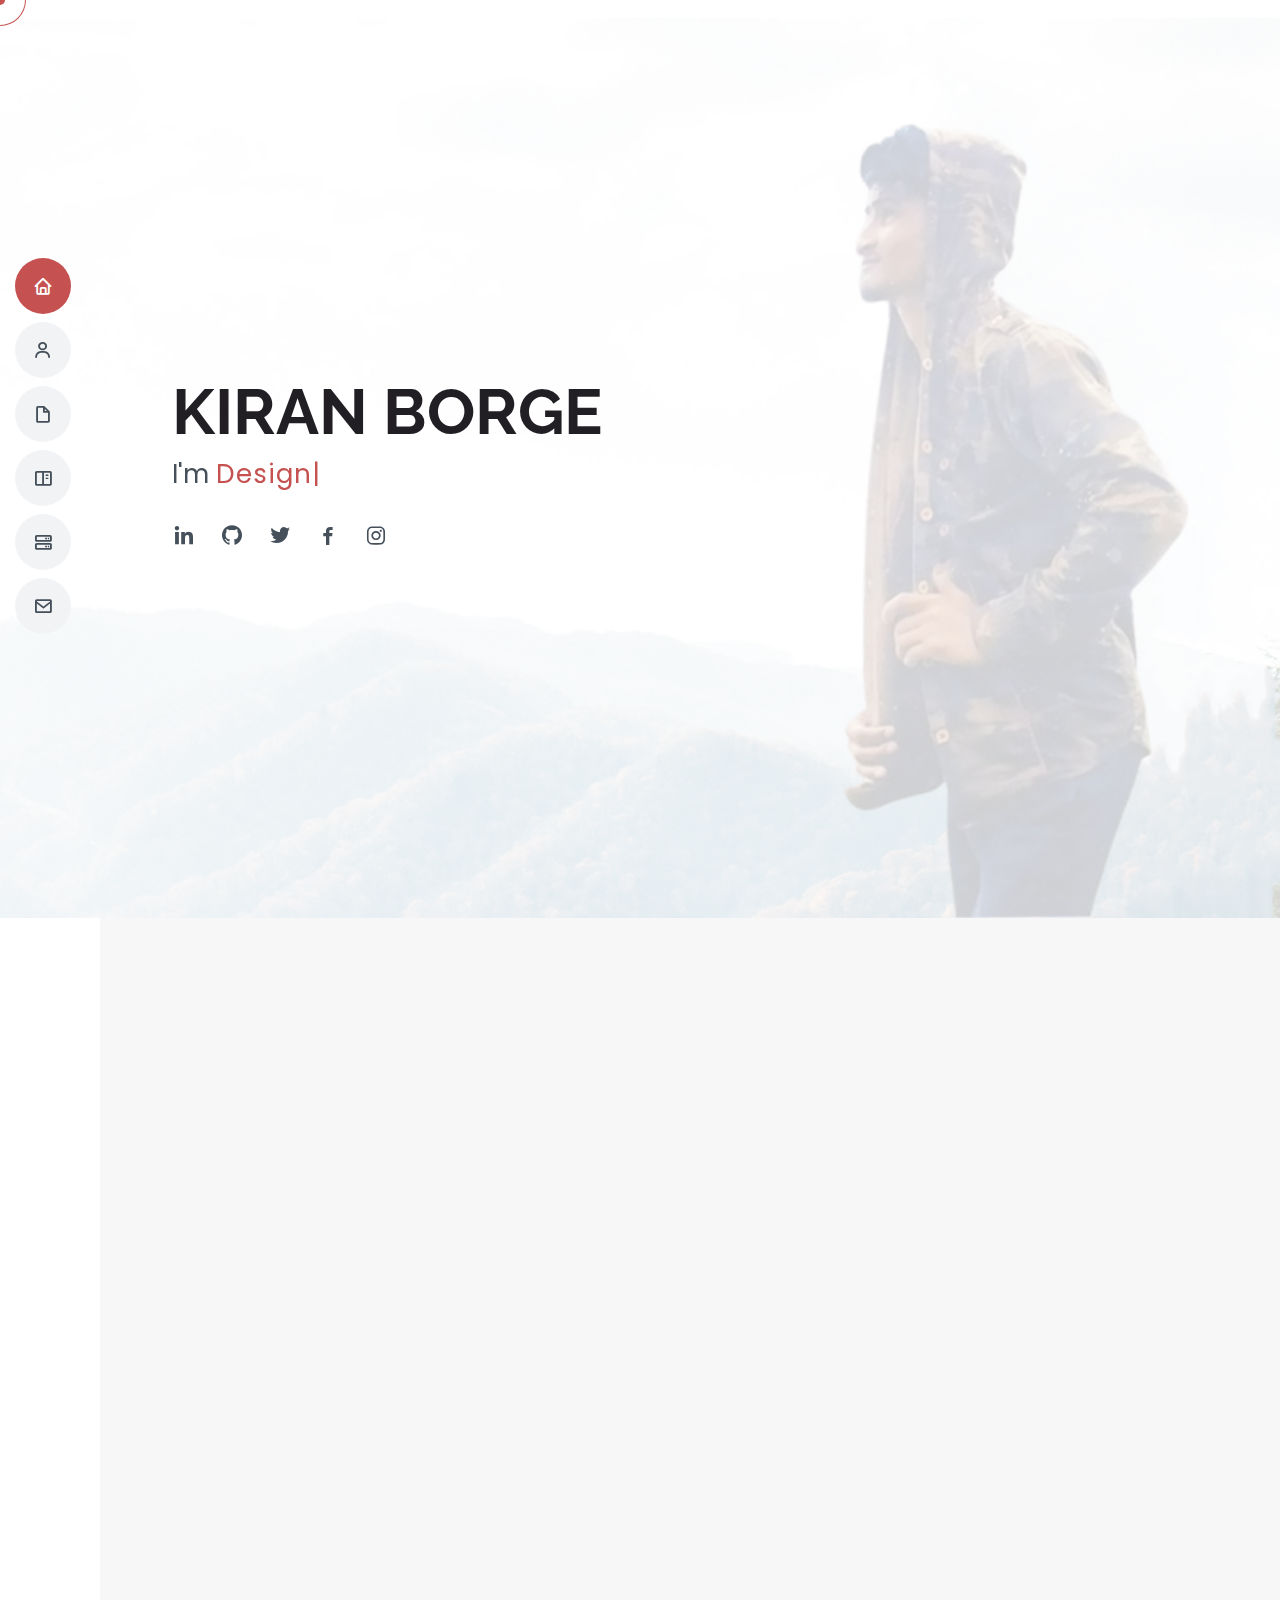
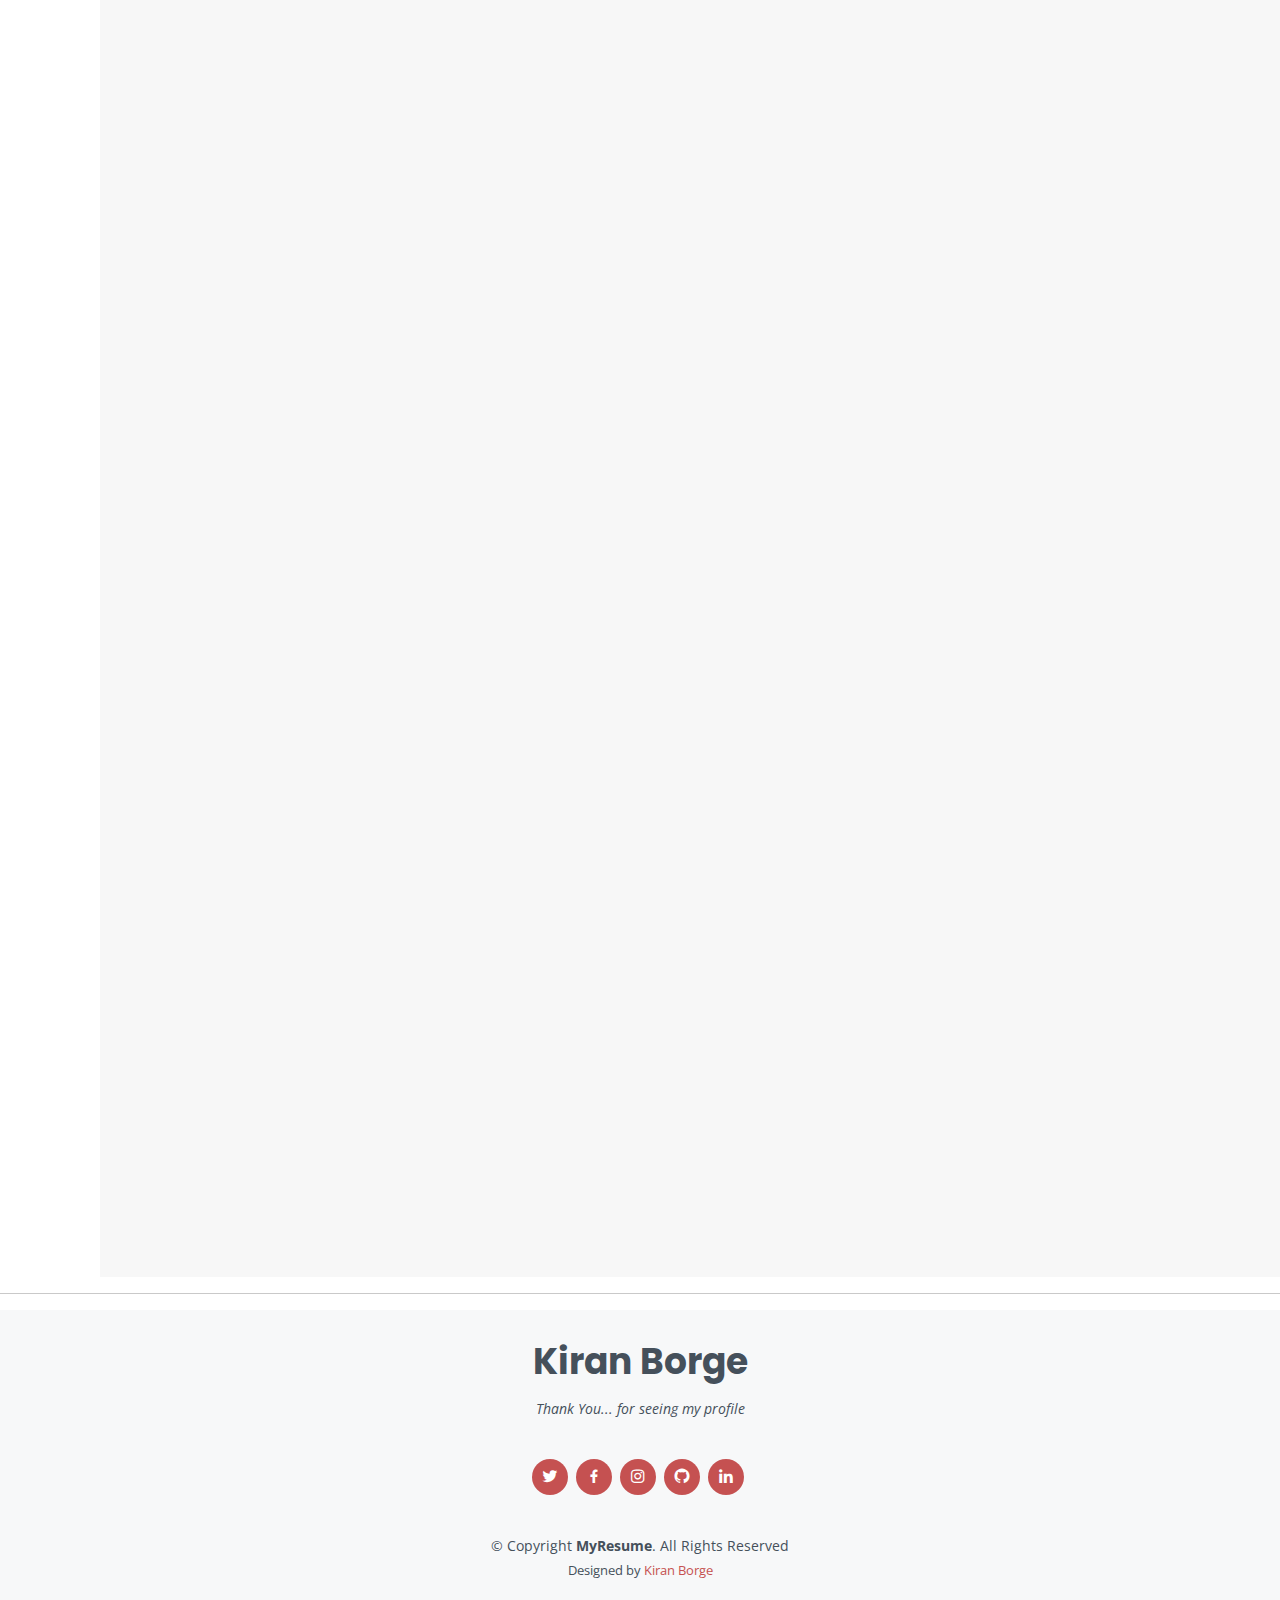
<file: index.html>
<!DOCTYPE html>
<html lang="en">

<head>
  <meta charset="utf-8">
  <meta content="width=device-width, initial-scale=1.0" name="viewport">

  <title>Kiran Borge</title>
  <meta content="" name="description">
  <meta content="" name="keywords">

  <!-- Favicons -->
  <link href="assets/img/favicon.ico" rel="icon">
  <link href="assets/img/apple-touch-icon.png" rel="apple-touch-icon">

  <!-- Google Fonts -->
  <link
    href="https://fonts.googleapis.com/css?family=Open+Sans:300,300i,400,400i,600,600i,700,700i|Raleway:300,300i,400,400i,500,500i,600,600i,700,700i|Poppins:300,300i,400,400i,500,500i,600,600i,700,700i"
    rel="stylesheet">

  <!-- Vendor CSS Files -->
  <link href="assets/vendor/aos/aos.css" rel="stylesheet">
  <link href="assets/vendor/bootstrap/css/bootstrap.min.css" rel="stylesheet">
  <link href="assets/vendor/bootstrap-icons/bootstrap-icons.css" rel="stylesheet">
  <link href="assets/vendor/boxicons/css/boxicons.min.css" rel="stylesheet">
  <link href="assets/vendor/glightbox/css/glightbox.min.css" rel="stylesheet">
  <link href="assets/vendor/swiper/swiper-bundle.min.css" rel="stylesheet">

  <!-- Template Main CSS File -->
  <link href="assets/css/style.css" rel="stylesheet">

</head>

<section>
  <div id="cursor"></div>
  <div id="cursor-border"></div>
</section>

<body>

  <!-- ======= Mobile nav toggle button ======= -->
  <!-- <button type="button" class="mobile-nav-toggle d-xl-none"><i class="bi bi-list mobile-nav-toggle"></i></button> -->
  <i class="bi bi-list mobile-nav-toggle d-xl-none"></i>
  <!-- ======= Header ======= -->
  <header id="header" class="d-flex flex-column justify-content-center">

    <nav id="navbar" class="navbar nav-menu">
      <ul>
        <li><a href="#hero" class="nav-link scrollto active"><i class="bx bx-home"></i> <span>Home</span></a></li>
        <li><a href="#about" class="nav-link scrollto"><i class="bx bx-user"></i> <span>About</span></a></li>
        <li><a href="https://drive.google.com/file/d/1zWlvoH3zIJEh3gIC4nifF7BKv0m2U6Rs/view?usp=sharing"
            class="nav-link scrollto"><i class="bx bx-file-blank"></i> <span>Resume</span></a></li>
        <li><a href="#skills" class="nav-link scrollto"><i class="bx bx-book-content"></i> <span>Skills</span></a>
        </li>
        <li><a href="projects.html" class="nav-link scrollto"><i class="bx bx-server"></i> <span>Projects</span></a>
        </li>
        <li><a href="#contact" class="nav-link scrollto"><i class="bx bx-envelope"></i> <span>Contact</span></a></li>
      </ul>
    </nav><!-- .nav-menu -->

  </header><!-- End Header -->

  <!-- ======= Hero Section ======= -->
  <section id="hero" class="d-flex flex-column justify-content-center">
    <div class="container" data-aos="zoom-in" data-aos-delay="100">
      <h1><span class="first">K</span><span class="sec">i</span><span class="thir">r</span><span
          class="for">a</span><span class="fiv">n</span><span class="six"> B</span><span class="sev">o</span><span
          class="eig">r</span><span class="nin">g</span><span class="ten">e</span></h1>
      <p>I'm <span class="typed" data-typed-items="Designer, Developer, Engineer, Programmer"></span></p>
      <div class="social-links">
        <a href="https://www.linkedin.com/in/borgekiran" class="linkedin" target="_blank"><i
            class="bx bxl-linkedin"></i></a>
        <a href="https://www.github.com/borgekiran" class="github" target="_blank"><i class="bx bxl-github"></i></a>
        <a href="https://twitter.com/vivekborge" class="twitter" target="_blank"><i class="bx bxl-twitter"></i></a>
        <a href="https://www.facebook.com/borgevivek/" class="facebook" target="_blank"><i
            class="bx bxl-facebook"></i></a>
        <a href="https://www.instagram.com/vivekkborge/" class="instagram" target="_blank"><i
            class="bx bxl-instagram"></i></a>
      </div>
    </div>
  </section><!-- End Hero -->

  <main id="main">

    <!-- ======= About Section ======= -->
    <section id="about" class="about">
      <div class="container" data-aos="fade-up">

        <div class="section-title">
          <h2 style="font-family:sans-serif;">About</h2>
          <p>Hello, My name is <b>Kiran Borge</b>, I am a Computer Programmer with knowledge of verious programming
            languages <br>
            like C++ , Python , Java , JavaScript , MySQL etc. I am a good communicator which has helped me take on
            leadership roles in my college. <br>
            I am a quick learner am person of positive attitude hard-working dedicated. My biggest passion is kabbadi. I
            believe sports keep you <br> physically and mentally healthy while instilling discipline in you.” </p>

          <div class="ripple-1"></div>
          <div class="ripple-2"></div>
          <div class="ripple-3"></div>
          <div class="ripple-4"></div>
          <div class="ripple-5"></div>
        </div>

        <div class="row">
          <div class="col-lg-4">
            <img src="assets/img/profile.png" class="img-fluid figure" alt="" style="border-radius: 20px ;">
          </div>
          <div class="col-lg-8 pt-4 pt-lg-0 content">
            <h3> Software Developer...</h3>
            <p class="fst-italic">
              As a Programmer i like individual learns to create successful programs and applications.
            </p>
            <div class="row">
              <div class="col-lg-6">
                <ul>
                  <li><i class="bi bi-chevron-right"></i> <strong>Birthday:</strong> <span>11 April 2000</span></li>
                  <li><i class="bi bi-chevron-right"></i> <strong>Website:</strong>
                    <span>www.boragetech.blogspot.com</span>
                  </li>
                  <li><i class="bi bi-chevron-right"></i> <strong>Phone:</strong> <span>+91 8104344518</span></li>
                  <li><i class="bi bi-chevron-right"></i> <strong>City:</strong> <span>Ambivali - 421102</span></li>
                </ul>
              </div>
              <div class="col-lg-6">
                <ul>
                  <li><i class="bi bi-chevron-right"></i> <strong>Age:</strong> <span>22</span></li>
                  <li><i class="bi bi-chevron-right"></i> <strong>Degree:</strong> <span>Master of Computer
                      Application</span></li>
                  <li><i class="bi bi-chevron-right"></i> <strong>Email:</strong>
                    <span>borgekiran6@gmail.com</span>
                  </li>
                  <li><i class="bi bi-chevron-right"></i> <strong>Freelance:</strong> <span>Available</span></li>
                </ul>
              </div>
            </div>
          </div>
        </div>

      </div>
    </section><!-- End About Section -->



    <!-- ======= Skills Section ======= -->
    <section id="skills" class="skills section-bg">
      <div class="container" data-aos="fade-up">

        <div class="section-title">
          <h2>Skills</h2>
          <p>As a Developer i like to learn <span style="font-weight: 600;">new skills</span> and <span
              style="font-weight: 600;">technology
              knowledge</span>.</p>
        </div>

        <div class="row skills-content">

          <div class="col-lg-6">

            <div class="progress">
              <span class="skill"> c++ <i class="val">90%</i></span>
              <div class="progress-bar-wrap">
                <div class="progress-bar" role="progressbar" aria-valuenow="90" aria-valuemin="0" aria-valuemax="100">
                </div>
              </div>
            </div>

            <div class="progress">
              <span class="skill"> Python <i class="val">90%</i></span>
              <div class="progress-bar-wrap">
                <div class="progress-bar" role="progressbar" aria-valuenow="90" aria-valuemin="0" aria-valuemax="100">
                </div>
              </div>
            </div>

            <div class="progress">
              <span class="skill">Java <i class="val">50%</i></span>
              <div class="progress-bar-wrap">
                <div class="progress-bar" role="progressbar" aria-valuenow="50" aria-valuemin="0" aria-valuemax="100">
                </div>
              </div>
            </div>

          </div>

          <div class="col-lg-6">

            <div class="progress">
              <span class="skill">JavaScript<i class="val">60%</i></span>
              <div class="progress-bar-wrap">
                <div class="progress-bar" role="progressbar" aria-valuenow="60" aria-valuemin="0" aria-valuemax="100">
                </div>
              </div>
            </div>

            <div class="progress">
              <span class="skill"> PHP <i class="val">50%</i></span>
              <div class="progress-bar-wrap">
                <div class="progress-bar" role="progressbar" aria-valuenow="50" aria-valuemin="0" aria-valuemax="100">
                </div>
              </div>
            </div>

            <div class="progress">
              <span class="skill"> MySQL <i class="val">55%</i></span>
              <div class="progress-bar-wrap">
                <div class="progress-bar" role="progressbar" aria-valuenow="55" aria-valuemin="0" aria-valuemax="100">
                </div>
              </div>
            </div>

          </div>

        </div>

      </div>
    </section><!-- End Skills Section -->

    <!-- ======= Resume Section ======= -->
    <section id="resume" class="resume">
      <div class="container" data-aos="fade-up">
      </div>
    </section><!-- End Resume Section -->

    <!-- project section start -->

    <!-- ======= Contact Section ======= -->
    <section id="contact" class="contact">
      <div class="container" data-aos="fade-up">

        <div class="section-title">
          <h2>Contact</h2>
        </div>

        <div class="row mt-1">

          <div class="col-lg-4">
            <div class="info">
              <div class="address">
                <i class="bi bi-geo-alt"></i>
                <h4>Location:</h4>
                <p>Amrdeep Nagar, Atali, Ambivali(W), 421102</p>
              </div>

              <div class="email">
                <i class="bi bi-envelope"></i>
                <h4>Email:</h4>
                <p>borgekiran6@gmail.com</p>
              </div>

              <div class="phone">
                <i class="bi bi-phone"></i>
                <h4>Call:</h4>
                <p>+91 8104344518</p>
              </div>

            </div>

          </div>

          <div class="col-lg-8 mt-5 mt-lg-0">

            <form action="forms/contact.php" method="post" role="form" class="php-email-form">
              <div class="row">
                <div class="col-md-6 form-group">
                  <input type="text" name="name" class="form-control" id="name" placeholder="Your Name" required>
                </div>
                <div class="col-md-6 form-group mt-3 mt-md-0">
                  <input type="email" class="form-control" name="email" id="email" placeholder="Your Email" required>
                </div>
              </div>
              <div class="form-group mt-3">
                <input type="text" class="form-control" name="subject" id="subject" placeholder="Subject" required>
              </div>
              <div class="form-group mt-3">
                <textarea class="form-control" name="message" rows="5" placeholder="Message" required></textarea>
              </div>
              <div class="my-3">
                <div class="loading">Loading</div>
                <div class="error-message"></div>
                <div class="sent-message">Your message has been sent. Thank you!</div>
              </div>
              <div class="text-center"><button type="submit">Send Message</button></div>
            </form>

          </div>

        </div>

      </div>
    </section><!-- End Contact Section -->

  </main><!-- End #main -->

  <!-- ======= Footer ======= -->
  <hr>
  <footer id="footer">
    <div class="container">
      <h3>Kiran Borge</h3>
      <p>Thank You... for seeing my profile</p>
      <div class="social-links">
        <a href="https://twitter.com/borgetech" class="twitter"><i class="bx bxl-twitter"></i></a>
        <a href="https://www.facebook.com/borgetech" class="facebook"><i class="bx bxl-facebook"></i></a>
        <a href="https://www.instagram.com/borgetech/" class="instagram"><i class="bx bxl-instagram"></i></a>
        <a href="https://www.github.com/borgekiran" class="google-plus"><i class="bx bxl-github"></i></a>
        <a href="https://www.linkedin.com/in/kiran-borge" class="linkedin"><i class="bx bxl-linkedin"></i></a>
      </div>
      <div class="copyright">
        &copy; Copyright <strong><span>MyResume</span></strong>. All Rights Reserved
      </div>
      <div class="credits">
        Designed by <a href="#">Kiran Borge</a>
      </div>
    </div>
  </footer><!-- End Footer -->

  <div id="preloader"></div>
  <a href="#" class="back-to-top d-flex align-items-center justify-content-center"><i
      class="bi bi-arrow-up-short"></i></a>

  <!-- Vendor JS Files -->
  <script src="assets/vendor/purecounter/purecounter.js"></script>
  <script src="assets/vendor/aos/aos.js"></script>
  <script src="assets/vendor/bootstrap/js/bootstrap.bundle.min.js"></script>
  <script src="assets/vendor/glightbox/js/glightbox.min.js"></script>
  <script src="assets/vendor/isotope-layout/isotope.pkgd.min.js"></script>
  <script src="assets/vendor/swiper/swiper-bundle.min.js"></script>
  <script src="assets/vendor/typed.js/typed.min.js"></script>
  <script src="assets/vendor/waypoints/noframework.waypoints.js"></script>
  <script src="assets/vendor/php-email-form/validate.js"></script>

  <!-- Template Main JS File -->
  <script src="assets/js/main.js"></script>

</body>

</html>
</file>
<file: assets/css/style.css>
/*
/*--------------------------------------------------------------
# General
--------------------------------------------------------------*/
body {
  font-family: "Open Sans", sans-serif;
  color: #272829;
}

a {
  color: #c55151;
  text-decoration: none;
}

a:hover {
  color: #c55151;
  text-decoration: none;
}

h1,
h2,
h3,
h4,
h5,
h6 {
  font-family: "Raleway", sans-serif;
}

/*--------------------------------------------------------------
# Back to top button
--------------------------------------------------------------*/
.back-to-top {
  position: fixed;
  visibility: hidden;
  opacity: 0;
  right: 15px;
  bottom: 15px;
  z-index: 996;
  background: #c55151;
  width: 40px;
  height: 40px;
  border-radius: 50px;
  transition: all 0.4s;
}

.back-to-top i {
  font-size: 28px;
  color: #fff;
  line-height: 0;
}

.back-to-top:hover {
  background: #0678e3;
  color: #fff;
}

.back-to-top.active {
  visibility: visible;
  opacity: 1;
}

/*--------------------------------------------------------------
# Mouse Courser follow
--------------------------------------------------------------*/

#cursor {
  position: fixed;
  top: -5px;
  left: -5px;
  width: 10px;
  height: 10px;
  background-color: #c55151;
  border-radius: 50%;
  pointer-events: none;
  z-index: 999;
}

#cursor-border {
  --size: 50px;
  position: fixed;
  top: calc(var(--size) / -2);
  left: calc(var(--size) / -2);
  width: var(--size);
  height: var(--size);
  border-radius: 50%;
  box-shadow: 0 0 0 1px #c55151;
  pointer-events: none;
  transition: top 0.15s ease-out, left 0.15s ease-out, width 0.15s ease-out,
    height 0.15s ease-out, background-color 0.15s ease-out;
  z-index: 999;
}

/*--------------------------------------------------------------
# Preloader
--------------------------------------------------------------*/
#preloader {
  position: fixed;
  top: 0;
  left: 0;
  right: 0;
  bottom: 0;
  z-index: 9999;
  overflow: hidden;
  background: #fff;
}

#preloader:before {
  content: "";
  position: fixed;
  top: calc(50% - 30px);
  left: calc(50% - 30px);
  border: 6px solid #c55151;
  border-top-color: #fff;
  border-bottom-color: #fff;
  border-radius: 50%;
  width: 60px;
  height: 60px;
  -webkit-animation: animate-preloader 1s linear infinite;
  animation: animate-preloader 1s linear infinite;
}

@-webkit-keyframes animate-preloader {
  0% {
    transform: rotate(0deg);
  }

  100% {
    transform: rotate(360deg);
  }
}

@keyframes animate-preloader {
  0% {
    transform: rotate(0deg);
  }

  100% {
    transform: rotate(360deg);
  }
}

/*--------------------------------------------------------------
# Disable aos animation delay on mobile devices
--------------------------------------------------------------*/
@media screen and (max-width: 768px) {
  [data-aos-delay] {
    transition-delay: 0 !important;
  }
}

/*--------------------------------------------------------------
# Header
--------------------------------------------------------------*/
#header {
  position: fixed;
  top: 0;
  left: 0;
  bottom: 0;
  z-index: 9997;
  transition: all 0.5s;
  padding: 15px;
  overflow-y: auto;
}

@media (max-width: 992px) {
  #header {
    width: 300px;
    background: #fff;
    border-right: 1px solid #e6e9ec;
    left: -300px;
  }
}

@media (min-width: 992px) {
  #main {
    margin-left: 100px;
  }
}

/*--------------------------------------------------------------
# Navigation Menu
--------------------------------------------------------------*/
/** 
* Desktop Navigation 
*/
.nav-menu {
  padding: 0;
  display: block;
}

.nav-menu * {
  margin: 0;
  padding: 0;
  list-style: none;
}

.nav-menu>ul>li {
  position: relative;
  white-space: nowrap;
}

.nav-menu a,
.nav-menu a:focus {
  display: flex;
  align-items: center;
  color: #45505b;
  padding: 10px 18px;
  margin-bottom: 8px;
  transition: 0.3s;
  font-size: 15px;
  border-radius: 50px;
  background: #f2f3f5;
  height: 56px;
  width: 100%;
  overflow: hidden;
  transition: 0.3s;
}

.nav-menu a i,
.nav-menu a:focus i {
  font-size: 20px;
}

.nav-menu a span,
.nav-menu a:focus span {
  padding: 0 5px 0 7px;
  color: #45505b;
}

@media (min-width: 992px) {

  .nav-menu a,
  .nav-menu a:focus {
    width: 56px;
  }

  .nav-menu a span,
  .nav-menu a:focus span {
    display: none;
    color: #fff;
  }
}

.nav-menu a:hover,
.nav-menu .active,
.nav-menu .active:focus,
.nav-menu li:hover>a {
  color: #fff;
  background: #c55151;
}

.nav-menu a:hover span,
.nav-menu .active span,
.nav-menu .active:focus span,
.nav-menu li:hover>a span {
  color: #fff;
}

.nav-menu a:hover,
.nav-menu li:hover>a {
  width: 100%;
  color: #fff;
}

.nav-menu a:hover span,
.nav-menu li:hover>a span {
  display: block;
}

/*
 Mobile Navigation 
*/

.mobile-nav-toggle {
  position: fixed;
  right: 10px;
  top: 10px;
  z-index: 9998;
  border: 0;
  background: none;
  font-size: 28px;
  transition: all 0.4s;
  outline: none !important;
  line-height: 0;
  cursor: pointer;
  border-radius: 50px;
  padding: 5px;
}

.mobile-nav-toggle i {
  color: #45505b;
}

.mobile-nav-active {
  overflow: hidden;
}

.mobile-nav-active #header {
  left: 0;
}

.mobile-nav-active .mobile-nav-toggle {
  color: #fff;
  background-color: #c55151;
}

/*--------------------------------------------------------------
# Hero Section
--------------------------------------------------------------*/
#hero {
  width: 100%;
  height: 100vh;
  background: url("../img/hero-bg.jpg") top right no-repeat;
  background-size: cover;
  position: relative;
  overflow: hidden;
  margin-top: -8%;
}

@media (min-width: 992px) {
  #hero {
    padding-left: 160px;
  }
}

#hero:before {
  content: "";
  background: rgba(255, 255, 255, 0.8);
  position: absolute;
  bottom: 0;
  top: 0;
  left: 0;
  right: 0;
}

#hero h1 {
  margin: 0;
  font-size: 64px;
  font-weight: 700;
  line-height: 56px;
  color: #211f24;
  text-transform: uppercase;
}
.first:hover{
  color: #c55151;
  filter: blur(3px);
  padding:2px 0px 0px 4px;
}
.sec:hover{
  color: #c55151;
   filter: blur(3px);
   padding:2px 0px 0px 4px;
}
.thir:hover{
  color: #c55151;
   filter: blur(3px);
   padding:2px 0px 0px 4px;
}
.for:hover{
  color: #c55151;
   filter: blur(3px);
   padding:2px 0px 0px 4px;
}
.fiv:hover{
  color: #c55151;
   filter: blur(3px);
   padding:2px 0px 0px 4px;
}
.six:hover{
  color: #c55151;
   filter: blur(3px);
   padding:2px 0px 0px 4px;
}
.sev:hover{
  color: #c55151;
   filter: blur(3px);
   padding:2px 0px 0px 4px;
}
.eig:hover{
  color: #c55151;
   filter: blur(3px);
   padding:2px 0px 0px 4px;
}
.nin:hover{
  color: #c55151;
   filter: blur(3px);
   padding:2px 0px 0px 4px;
}
.ten:hover{
  color: #c55151;
   filter: blur(3px);
   padding:2px 0px 0px 4px;
}

#hero p {
  color: #45505b;
  margin: 15px 0 0 0;
  font-size: 26px;
  font-family: "Poppins", sans-serif;
}

#hero p span {
  color: #c55151;
  letter-spacing: 1px;
}

#hero .social-links {
  margin-top: 30px;
}

#hero .social-links a {
  font-size: 24px;
  display: inline-block;
  color: #45505b;
  line-height: 1;
  margin-right: 20px;
  transition: 0.3s;
}

#hero .social-links a:hover {
  color: #c55151;
}

@media (max-width: 992px) {
  #hero {
    text-align: center;
  }

  #hero h1 {
    font-size: 32px;
    line-height: 36px;
  }

  #hero p {
    margin-top: 10px;
    font-size: 20px;
    line-height: 24px;
  }
}

/*--------------------------------------------------------------
# Sections General
--------------------------------------------------------------*/
section {
  padding: 60px 0;
  overflow: hidden;
}

.section-title {
  text-align: center;
  padding-bottom: 30px;
  margin-bottom: 5%;
}

.section-title h2 {
  font-size: 32px;
  font-weight: bold;
  text-transform: uppercase;
  margin-bottom: 20px;
  padding-bottom: 20px;
  position: relative;
  color: #45505b;
}

.section-title h2::before {
  content: "";
  position: absolute;
  display: block;
  width: 120px;
  height: 1px;
  background: #ddd;
  bottom: 1px;
  left: calc(50% - 60px);
}

.section-title h2::after {
  content: "";
  position: absolute;
  display: block;
  width: 40px;
  height: 3px;
  background: #c55151;
  bottom: 0;
  left: calc(50% - 20px);
}

.section-title p {
  margin-bottom: 0;
}

/*--------------------------------------------------------------
# About
--------------------------------------------------------------*/
.about .content {
  margin-top: 3%;
}

.about .content h3 {
  font-weight: 700;
  font-size: 26px;
  color: #728394;
}

.about .content ul {
  list-style: none;
  padding: 0;
}

.about .content ul li {
  margin-bottom: 20px;
  display: flex;
  align-items: center;
}

.about .content ul strong {
  margin-right: 10px;
}

.img-fluid {
  filter: blur(3px);
  transition: .3s ease-in-out;
}

.img-fluid:hover {
  -webkit-filter: blur(0);
  filter: blur(0);
}

.about .content ul i {
  font-size: 16px;
  margin-right: 5px;
  color: #c55151;
  line-height: 0;
}

.about .content p:last-child {
  margin-bottom: 0;
}

.ripple-1,
.ripple-2,
.ripple-3,
.ripple-4,
.ripple-5 {
  height: 1px;
  width: 1px;
  position: absolute;
  left: 0;
  bottom: 0;
  margin-left: 50%;
  margin-bottom: 50%;
  background-color: #c55151;
  border-radius: 50%;
  transform: translate3d(-50%, 50%, 0);
  animation-name: ripple;
  animation-duration: 8s;
  animation-iteration-count: infinite;
  animation-timing-function: ease-out;
  will-change: transform, opacity;
}

.ripple-1 {
  animation-delay: 0;
}

.ripple-2 {
  animation-delay: 1s;
}

.ripple-3 {
  animation-delay: 2s;
}

.ripple-4 {
  animation-delay: 3s;
}

.ripple-4 {
  animation-delay: 4s;
}

.ripple-5 {
  animation-delay: 5s;
}

main {
  background-color: #f7f7f7;
}

@keyframes ripple {
  0% {
    transform: translate3d(-50%, 50%, 0) scale(0);
    opacity: .33;
  }

  100% {
    transform: translate3d(-50%, 50%, 0) scale(2000);
    opacity: 0;
  }
}

/*--------------------------------------------------------------
# Facts
--------------------------------------------------------------*/
.facts .count-box {
  padding: 30px 30px 25px 30px;
  margin-top: 30px;
  width: 100%;
  position: relative;
  text-align: center;
  background: #fff;
}

.facts .count-box i {
  position: absolute;
  top: -25px;
  left: 50%;
  transform: translateX(-50%);
  font-size: 24px;
  background: #c55151;
  color: #fff;
  border-radius: 50px;
  display: inline-flex;
  align-items: center;
  justify-content: center;
  width: 48px;
  height: 48px;
}

.facts .count-box span {
  font-size: 36px;
  display: block;
  font-weight: 600;
  color: #011426;
}

.facts .count-box p {
  padding: 0;
  margin: 0;
  font-family: "Raleway", sans-serif;
  font-size: 14px;
}

/*--------------------------------------------------------------
# Akills
--------------------------------------------------------------*/
.skills .progress {
  height: 60px;
  display: block;
  background: none;
  border-radius: 0;
}

.skills .progress .skill {
  padding: 10px 0;
  margin: 0;
  text-transform: uppercase;
  display: block;
  font-weight: 600;
  font-family: "Poppins", sans-serif;
  color: #45505b;
}

.skills .progress .skill .val {
  float: right;
  font-style: normal;
}

.skills .progress-bar-wrap {
  background: #f2f3f5;
}

.skills .progress-bar {
  width: 1px;
  height: 10px;
  transition: 0.9s;
  background-color: #c55151;
}

/*--------------------------------------------------------------
# Resume
--------------------------------------------------------------*/
.resume .resume-title {
  font-size: 26px;
  font-weight: 700;
  margin-top: 20px;
  margin-bottom: 20px;
  color: #45505b;
}

.resume .resume-item {
  padding: 0 0 20px 20px;
  margin-top: -2px;
  border-left: 2px solid #c55151;
  position: relative;
}

.resume .resume-item h4 {
  line-height: 18px;
  font-size: 18px;
  font-weight: 600;
  text-transform: uppercase;
  font-family: "Poppins", sans-serif;
  color: #c55151;
  margin-bottom: 10px;
}

.resume .resume-item h5 {
  font-size: 16px;
  background: #f7f8f9;
  padding: 5px 15px;
  display: inline-block;
  font-weight: 600;
  margin-bottom: 10px;
}

.resume .resume-item ul {
  padding-left: 20px;
}

.resume .resume-item ul li {
  padding-bottom: 10px;
}

.resume .resume-item:last-child {
  padding-bottom: 0;
}

.resume .resume-item::before {
  content: "";
  position: absolute;
  width: 16px;
  height: 16px;
  border-radius: 50px;
  left: -9px;
  top: 0;
  background: #fff;
  border: 2px solid #c55151;
}

/*--------------------------------------------------------------
# Project Section 
--------------------------------------------------------------*/




/*--------------------------------------------------------------
# Testimonials
--------------------------------------------------------------*/
.testimonials .section-header {
  margin-bottom: 40px;
}

.testimonials .testimonials-carousel,
.testimonials .testimonials-slider {
  overflow: hidden;
}

.testimonials .testimonial-item {
  text-align: center;
}

.testimonials .testimonial-item .testimonial-img {
  width: 120px;
  border-radius: 50%;
  border: 4px solid #fff;
  margin: 0 auto;
}

.testimonials .testimonial-item h3 {
  font-size: 20px;
  font-weight: bold;
  margin: 10px 0 5px 0;
  color: #111;
}

.testimonials .testimonial-item h4 {
  font-size: 14px;
  color: #999;
  margin: 0 0 15px 0;
}

.testimonials .testimonial-item .quote-icon-left,
.testimonials .testimonial-item .quote-icon-right {
  color: #90c8fc;
  font-size: 26px;
}

.testimonials .testimonial-item .quote-icon-left {
  display: inline-block;
  left: -5px;
  position: relative;
}

.testimonials .testimonial-item .quote-icon-right {
  display: inline-block;
  right: -5px;
  position: relative;
  top: 10px;
}

.testimonials .testimonial-item p {
  font-style: italic;
  margin: 0 auto 15px auto;
}

.testimonials .swiper-pagination {
  margin-top: 20px;
  position: relative;
}

.testimonials .swiper-pagination .swiper-pagination-bullet {
  width: 12px;
  height: 12px;
  background-color: #fff;
  opacity: 1;
  border: 1px solid #c55151;
}

.testimonials .swiper-pagination .swiper-pagination-bullet-active {
  background-color: #c55151;
}

@media (min-width: 992px) {
  .testimonials .testimonial-item p {
    width: 80%;
  }
}

/*--------------------------------------------------------------
# Contact
--------------------------------------------------------------*/
.contact .info {
  width: 100%;
  background: #fff;
}

.contact .info i {
  font-size: 20px;
  color: #c55151;
  float: left;
  width: 44px;
  height: 44px;
  background: #eef7ff;
  display: flex;
  justify-content: center;
  align-items: center;
  border-radius: 50px;
  transition: all 0.3s ease-in-out;
}

.contact .info h4 {
  padding: 0 0 0 60px;
  font-size: 22px;
  font-weight: 600;
  margin-bottom: 5px;
  color: #45505b;
}

.contact .info p {
  padding: 0 0 0 60px;
  margin-bottom: 0;
  font-size: 14px;
  color: #728394;
}

.contact .info .email,
.contact .info .phone {
  margin-top: 40px;
}

.contact .info .email:hover i,
.contact .info .address:hover i,
.contact .info .phone:hover i {
  background: #c55151;
  color: #fff;
}

.contact .php-email-form {
  width: 100%;
  background: #fff;
}

.contact .php-email-form .form-group {
  padding-bottom: 8px;
}

.contact .php-email-form .error-message {
  display: none;
  color: #fff;
  background: #ed3c0d;
  text-align: left;
  padding: 15px;
  font-weight: 600;
}

.contact .php-email-form .error-message br+br {
  margin-top: 25px;
}

.contact .php-email-form .sent-message {
  display: none;
  color: #fff;
  background: #18d26e;
  text-align: center;
  padding: 15px;
  font-weight: 600;
}

.contact .php-email-form .loading {
  display: none;
  background: #fff;
  text-align: center;
  padding: 15px;
}

.contact .php-email-form .loading:before {
  content: "";
  display: inline-block;
  border-radius: 50%;
  width: 24px;
  height: 24px;
  margin: 0 10px -6px 0;
  border: 3px solid #18d26e;
  border-top-color: #eee;
  -webkit-animation: animate-loading 1s linear infinite;
  animation: animate-loading 1s linear infinite;
}

.contact .php-email-form input,
.contact .php-email-form textarea {
  border-radius: 4px;
  box-shadow: none;
  font-size: 14px;
}

.contact .php-email-form input {
  height: 44px;
}

.contact .php-email-form textarea {
  padding: 10px 12px;
}

.contact .php-email-form button[type=submit] {
  background: #c55151;
  border: 0;
  padding: 10px 35px;
  color: #fff;
  transition: 0.4s;
  border-radius: 50px;
}

.contact .php-email-form button[type=submit]:hover {
  background: #111111;
}

@-webkit-keyframes animate-loading {
  0% {
    transform: rotate(0deg);
  }

  100% {
    transform: rotate(360deg);
  }
}

@keyframes animate-loading {
  0% {
    transform: rotate(0deg);
  }

  100% {
    transform: rotate(360deg);
  }
}

/*--------------------------------------------------------------
# Footer
--------------------------------------------------------------*/
#footer {
  background: #f7f8f9;
  color: #45505b;
  font-size: 14px;
  text-align: center;
  padding: 30px 0;
}

#footer h3 {
  font-size: 36px;
  font-weight: 700;
  position: relative;
  font-family: "Poppins", sans-serif;
  padding: 0;
  margin: 0 0 15px 0;
}

#footer p {
  font-size: 15;
  font-style: italic;
  padding: 0;
  margin: 0 0 40px 0;
}

#footer .social-links {
  margin: 0 0 40px 0;
}

#footer .social-links a {
  font-size: 18px;
  display: inline-block;
  background: #c55151;
  color: #fff;
  line-height: 1;
  padding: 8px 0;
  margin-right: 4px;
  border-radius: 50%;
  text-align: center;
  width: 36px;
  height: 36px;
  transition: 0.3s;
}

#footer .social-links a:hover {
  background: #0678e3;
  color: #fff;
  text-decoration: none;
}

#footer .copyright {
  margin: 0 0 5px 0;
}

#footer .credits {
  font-size: 13px;
}
</file>
